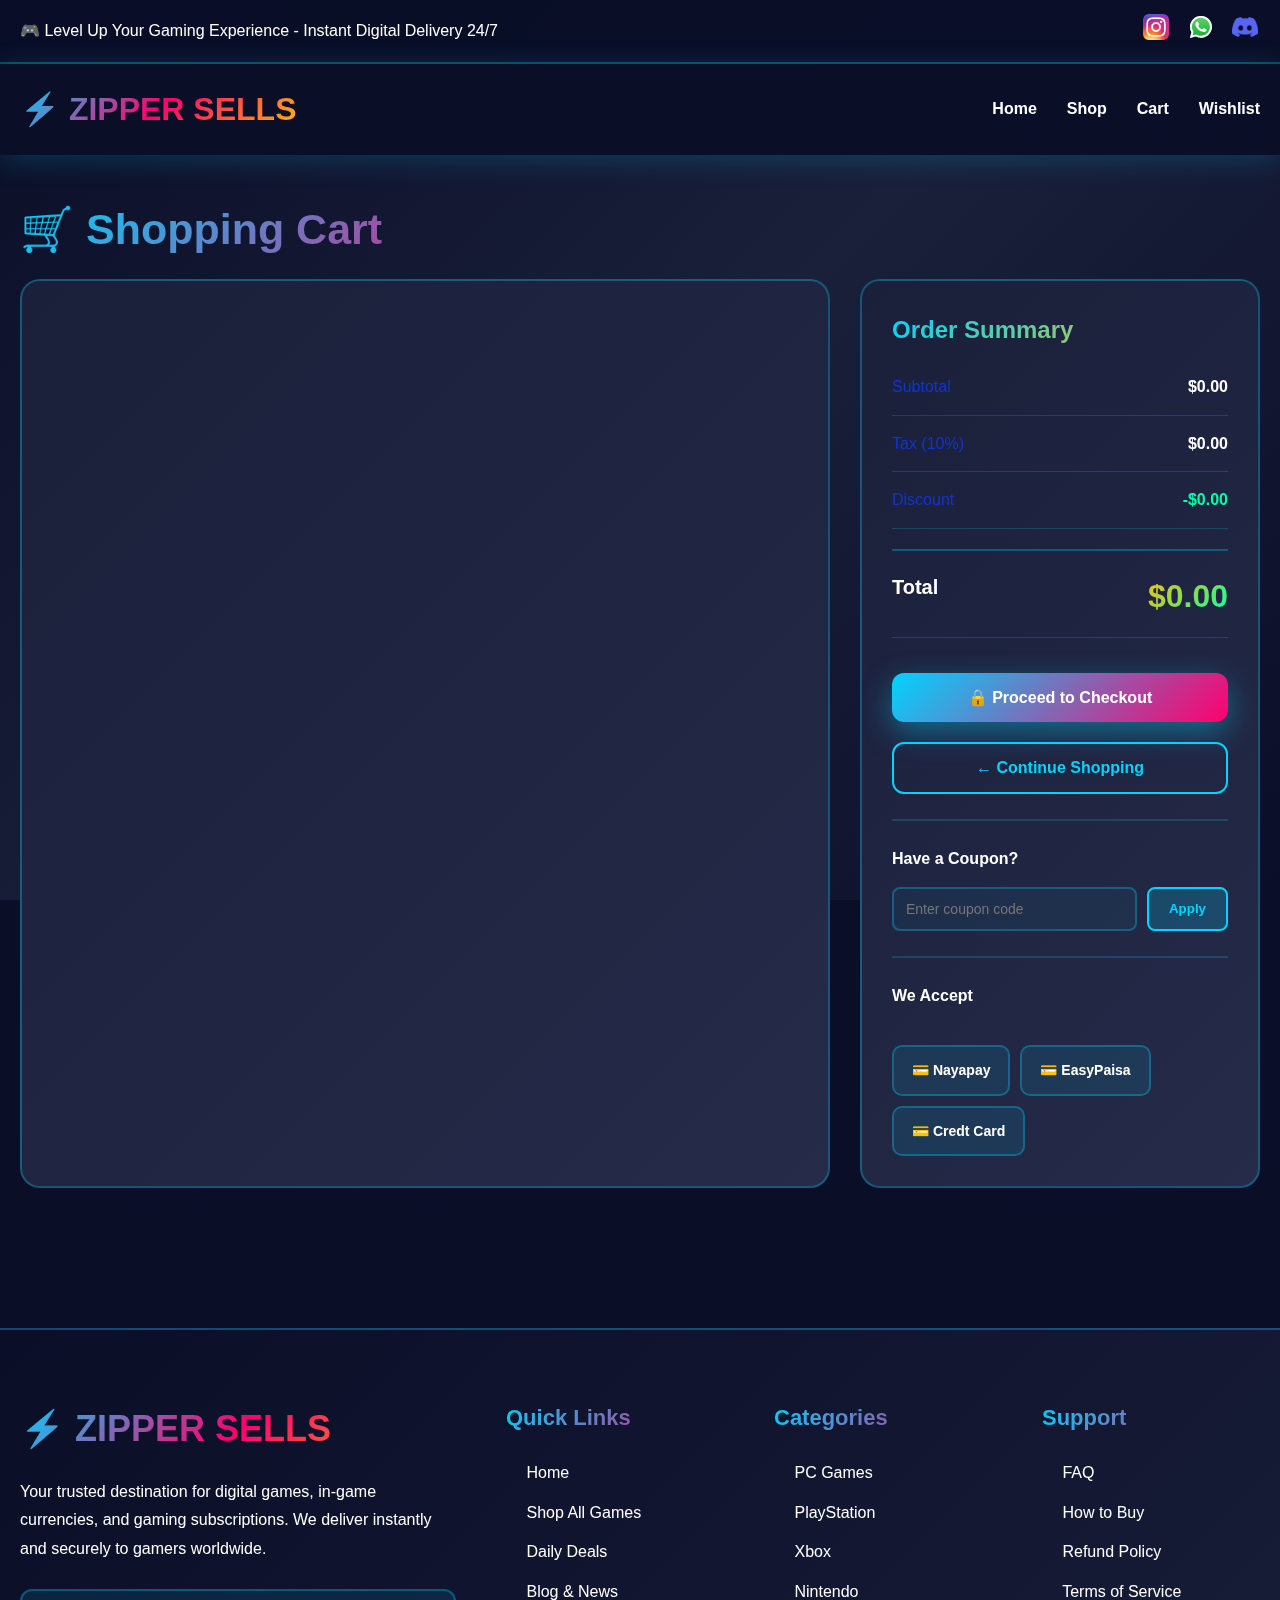
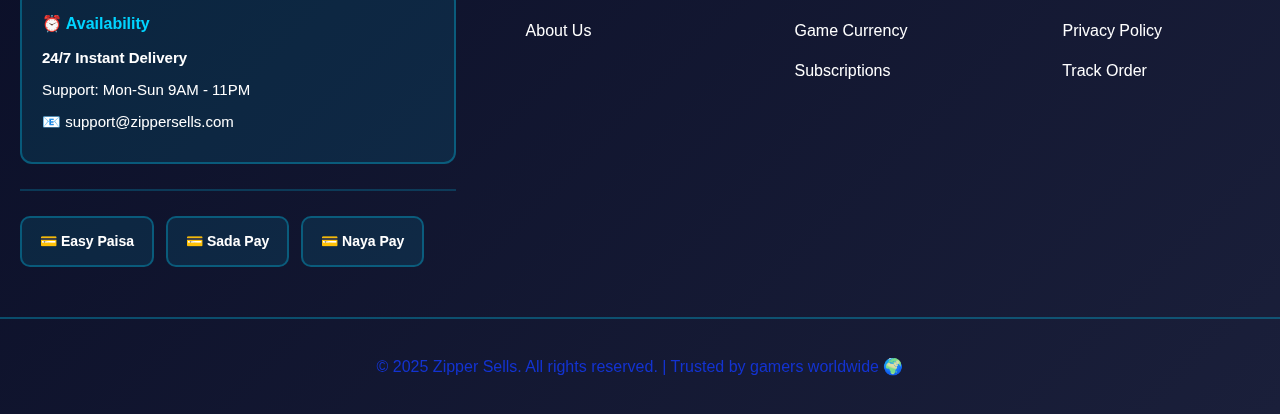
<file: cart.html>
<!DOCTYPE html>
<html lang="en">
<head>
    <meta charset="UTF-8">
    <meta name="viewport" content="width=device-width, initial-scale=1.0">
    <title>Shopping Cart - Zipper Sells</title>
         <link rel="icon" href="https://zippersells.com/wp-content/uploads/2024/07/cropped-ZipperSells-Favicon-32x32.webp" sizes="32x32">
     <link rel="icon" href="https://zippersells.com/wp-content/uploads/2024/07/cropped-ZipperSells-Favicon-192x192.webp" sizes="192x192">
     <link rel="apple-touch-icon" href="https://zippersells.com/wp-content/uploads/2024/07/cropped-ZipperSells-Favicon-180x180.webp">
    <link rel="stylesheet" href="/cart.css">
    <script src="/cart.js" defer></script>
</head>
<body>
    <div class="preloader">
    <div class="zs-loader">ZS</div>
</div>
    <div class="animated-bg"></div>
<!-- Top Bar -->
<div class="top-bar">
  <div class="container">
    <div class="tagline">🎮 Level Up Your Gaming Experience - Instant Digital Delivery 24/7</div>
    <div class="social-links">
      <a href="https://www.instagram.com/zipper_sells?igsh=a3NnZXp4dHJibDcx" title="Instagram">
        <img src="/assets/image/instagram.png" alt="Instagram" class="social-icon">
      </a>
      <a href="#" title="Whatsapp">
        <img src="/assets/image/whatsapp.svg" alt="Whatsapp" class="social-icon">
      </a>
      <a href="https://discord.gg/R9askMTG" title="Discord">
        <img src="/assets/image/discord.png" alt="Discord" class="social-icon">
      </a>
    </div>
  </div>
</div>

    <!-- Main Header -->
    <header class="main-header">
        <div class="header-content">
            <a href="/index.html" class="logo">⚡ ZIPPER SELLS</a>
            <nav>
                <ul class="nav-menu">
                    <li><a href="/index.html">Home</a></li>
                    <li><a href="/index.html">Shop</a></li>
                    <li><a href="/cart.html">Cart</a></li>
                    <li><a href="/wishlist.html">Wishlist</a></li>
                </ul>
            </nav>
        </div>
    </header>

    <!-- Main Content -->
    <div class="container">
        <h1 class="page-title">🛒 Shopping Cart</h1>
        

        <div class="cart-layout" id="cartLayout">
            <!-- Cart Items -->
            <div class="cart-items" id="cart-items">
                <!-- Cart items will be rendered here dynamically -->
            </div>

            <!-- Cart Summary -->
            <div class="cart-summary">
                <h2 class="summary-title">Order Summary</h2>
                
                <div class="summary-row">
                    <span class="summary-label">Subtotal</span>
                    <span class="summary-value" id="subtotal">$0.00</span>
                </div>
                
                <div class="summary-row">
                    <span class="summary-label">Tax (10%)</span>
                    <span class="summary-value" id="tax">$0.00</span>
                </div>
                
                <div class="summary-row">
                    <span class="summary-label">Discount</span>
                    <span class="summary-value" style="color: var(--success);" id="discount">-$0.00</span>
                </div>

                <div class="summary-row summary-total">
                    <span class="total-label">Total</span>
                    <span class="total-value" id="total">$0.00</span>
                </div>

                <button class="btn btn-primary" onclick="proceedToCheckout()">
                    🔒 Proceed to Checkout
                </button>
                
                <a href="index.html">
                    <button class="btn btn-outline">
                        ← Continue Shopping
                    </button>
                </a>

                <div class="coupon-section">
                    <h3 style="font-size: 16px; margin-bottom: 10px;">Have a Coupon?</h3>
                    <div class="coupon-input">
                        <input type="text" placeholder="Enter coupon code" id="couponCode">
                        <button class="coupon-btn" onclick="applyCoupon()">Apply</button>
                    </div>
                </div>

                <div class="payment-methods">
                    <h3 style="font-size: 16px; margin-bottom: 10px;">We Accept</h3>
                    <div class="payment-icons">
                        <div class="payment-icon">💳 Nayapay</div>
                        <div class="payment-icon">💳 EasyPaisa</div>
                        <div class="payment-icon">💳 Credt Card</div>
                    </div>
                </div>
            </div>
        </div>
    </div>
 <!-- Footer -->
    <footer class="footer" id="about">
        <div class="footer-content">
            <div class="footer-section">
                <div class="footer-logo">⚡ ZIPPER SELLS</div>
                <p class="footer-description">
                    Your trusted destination for digital games, in-game currencies, and gaming subscriptions. We deliver instantly and securely to gamers worldwide.
                </p>
                <div class="availability-hours">
                    <h4 style="margin-bottom: 10px; color: var(--primary);">⏰ Availability</h4>
                    <p><strong>24/7 Instant Delivery</strong></p>
                    <p>Support: Mon-Sun 9AM - 11PM</p>
                    <p>📧 support@zippersells.com</p>
                </div>
                <div class="payment-methods">
                    <div class="payment-icon">💳 Easy Paisa</div>
                    <div class="payment-icon">💳 Sada Pay</div>
                    <div class="payment-icon">💳 Naya Pay</div>
                </div>
            </div>

            <div class="footer-section">
                <h3>Quick Links</h3>
                <ul class="footer-links">
                    <li><a href="/index.html">Home</a></li>
                    <li><a href="/index.html">Shop All Games</a></li>
                    <li><a href="/index.html">Daily Deals</a></li>
                    <li><a href="/blogs.html">Blog & News</a></li>
                    <li><a href="/about.html">About Us</a></li>
                </ul>
            </div>

            <div class="footer-section">
                <h3>Categories</h3>
                <ul class="footer-links">
                    <li><a href="/index.html">PC Games</a></li>
                    <li><a href="/index.html">PlayStation</a></li>
                    <li><a href="/index.html">Xbox</a></li>
                    <li><a href="/index.html">Nintendo</a></li>
                    <li><a href="/index.html">Game Currency</a></li>
                    <li><a href="/index.html">Subscriptions</a></li>
                </ul>
            </div>

            <div class="footer-section">
                <h3>Support</h3>
                <ul class="footer-links">
                    <li><a href="/Faq.html">FAQ</a></li>
                    <li><a href="/Faq.html">How to Buy</a></li>
                    <li><a href="/Faq.html">Refund Policy</a></li>
                    <li><a href="/Faq.html">Terms of Service</a></li>
                    <li><a href="/Faq.html">Privacy Policy</a></li>
                    <li><a href="/Faq.html">Track Order</a></li>
                </ul>
            </div>
        </div>

        <div class="footer-bottom">
            <p>&copy; 2025 Zipper Sells. All rights reserved. | Trusted by gamers worldwide 🌍</p>
        </div>
    </footer>

    
</body>
</html>
</file>
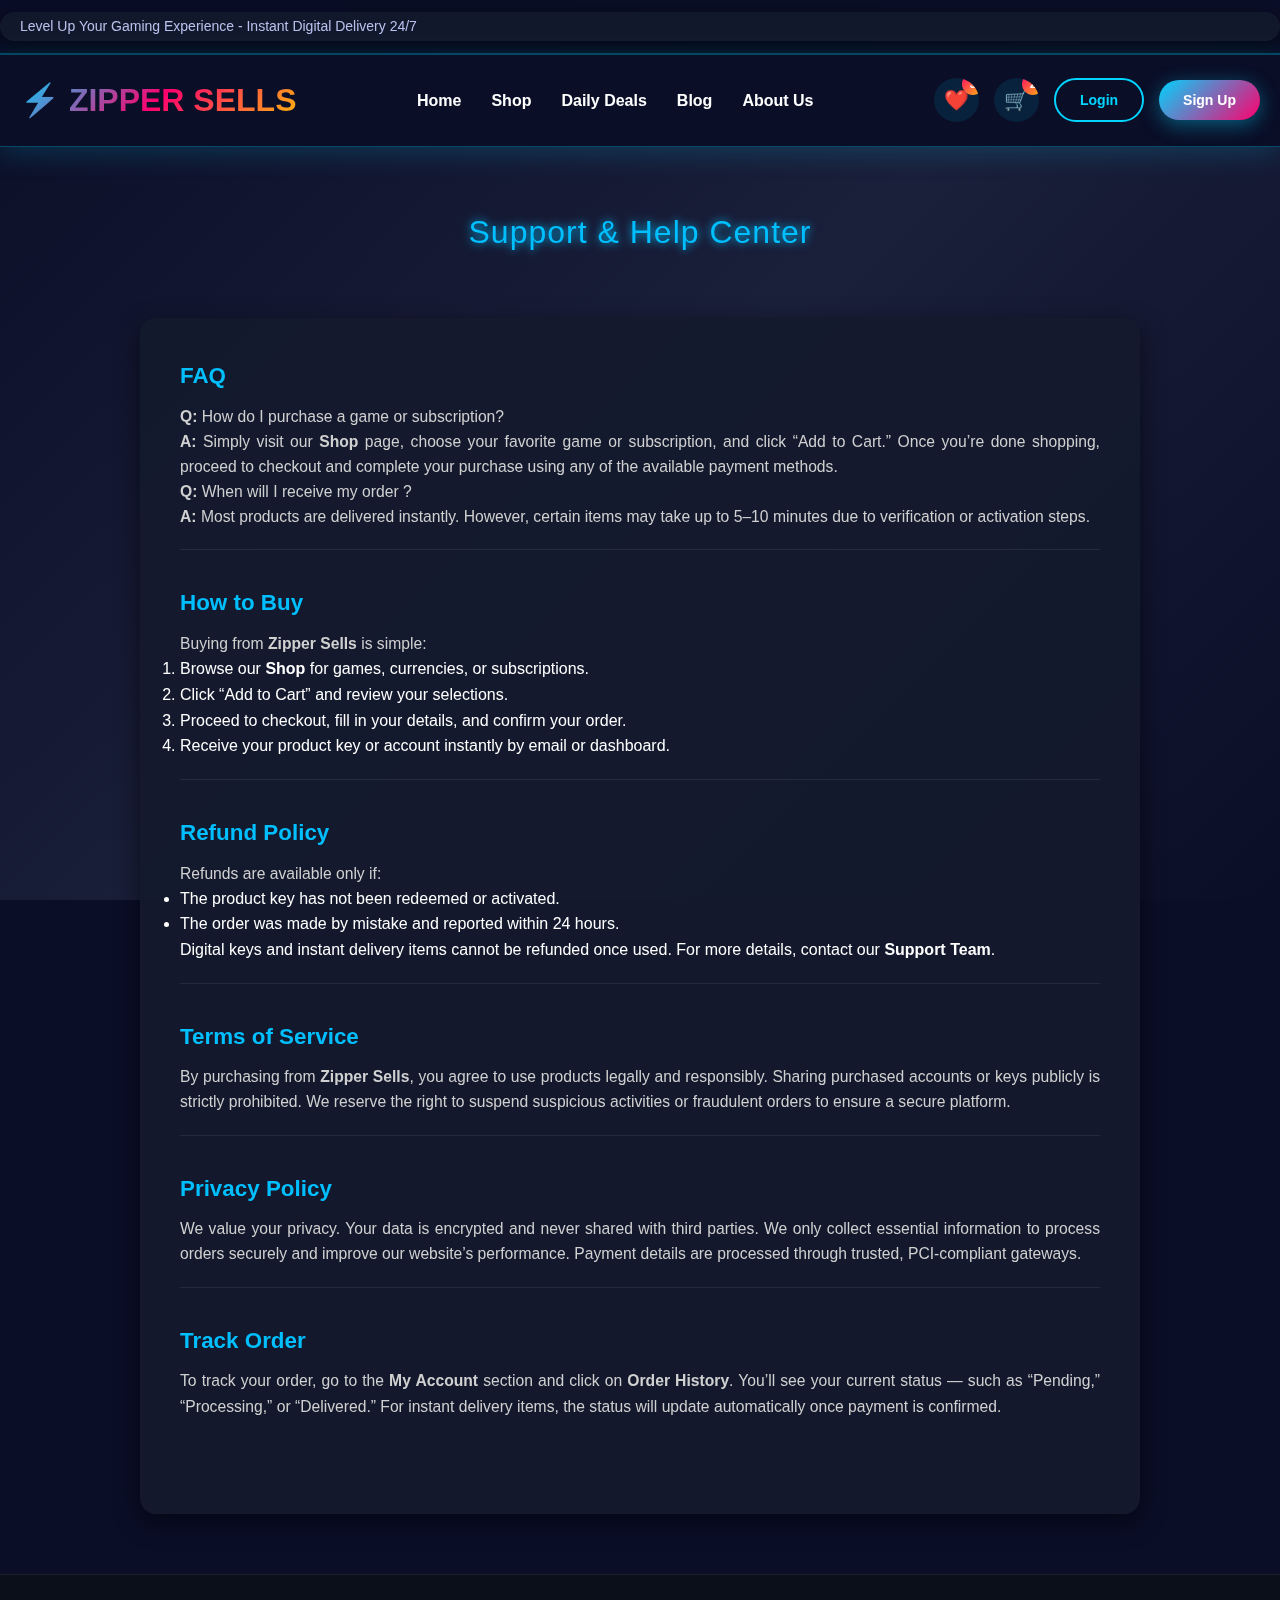
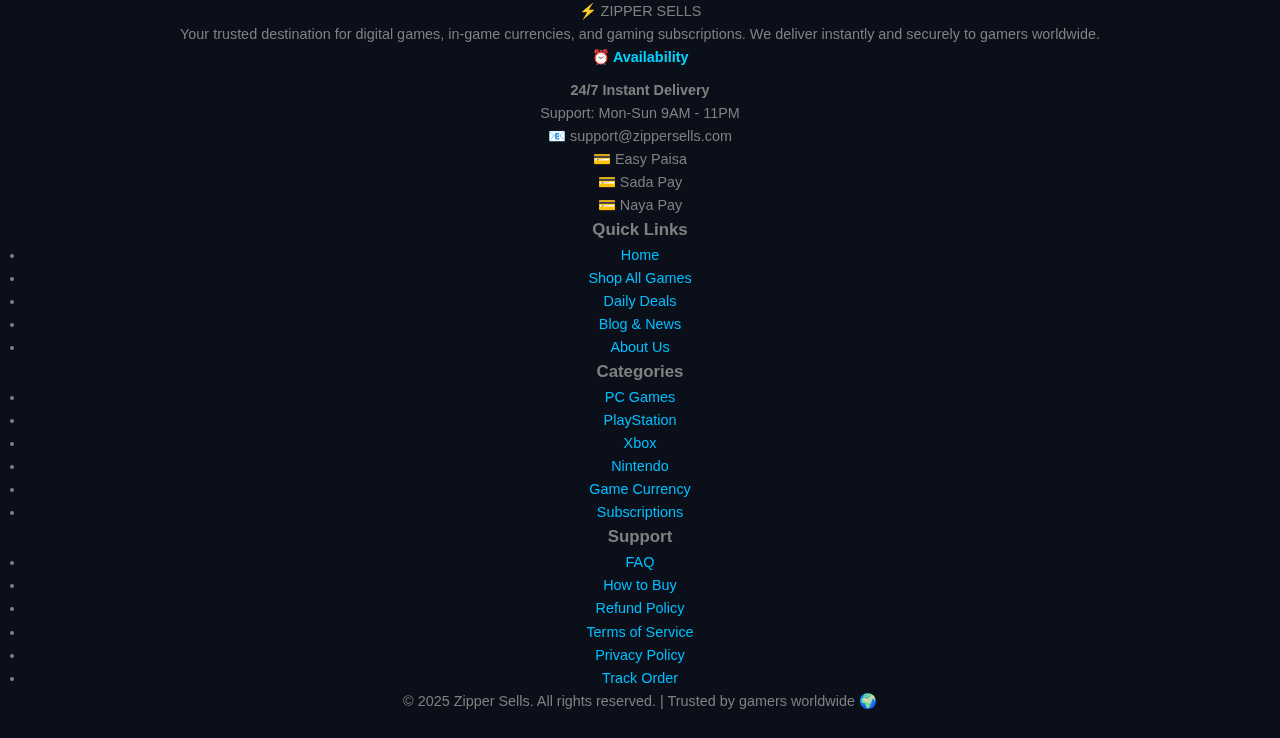
<file: Faq.html>
<!DOCTYPE html>
<html lang="en">
<head>
  <meta charset="UTF-8">
  <meta name="viewport" content="width=device-width, initial-scale=1.0">
  <title>Zipper Sells | Support</title>
  <style>
    /* ===== Global Styling ===== */
    * {
      margin: 0;
      padding: 0;
      box-sizing: border-box;
      font-family: "Poppins", sans-serif;
    }
         :root {
            --primary: #00d4ff;
            --primary-dark: #0099cc;
            --secondary: #ff006e;
            --accent: #ffbe0b;
            --dark: #0a0e27;
            --dark-light: #1a1f3a;
            --dark-card: #252b48;
            --text: #ffffff;
            --text-dark: #b8c1ec;
            --success: #06ffa5;
            --purple: #a855f7;
        }
    /* Preloader Styles */
    .preloader {
        position: fixed;
        top: 0;
        left: 0;
        width: 100%;
        height: 100%;
        background: var(--dark);
        display: flex;
        justify-content: center;
        align-items: center;
        z-index: 9999;
        transition: opacity 0.5s ease-out, visibility 0.5s ease-out;
    }

    .preloader.fade-out {
        opacity: 0;
        visibility: hidden;
    }

    .zs-loader {
        font-size: 72px;
        font-weight: bold;
        background: linear-gradient(135deg, var(--primary), var(--secondary), var(--accent));
        -webkit-background-clip: text;
        background-clip: text;
        -webkit-text-fill-color: transparent;
        position: relative;
        animation: zsLoaderPulse 2s ease-in-out infinite;
    }

    .zs-loader::after {
        content: '';
        position: absolute;
        bottom: -10px;
        left: 0;
        width: 100%;
        height: 4px;
        background: linear-gradient(90deg, var(--primary), var(--secondary));
        animation: zsLoaderLine 1.5s ease-in-out infinite;
        border-radius: 2px;
    }

    @keyframes zsLoaderPulse {
        0%, 100% {
            transform: scale(1);
            filter: brightness(1);
        }
        50% {
            transform: scale(1.1);
            filter: brightness(1.2);
        }
    }

    @keyframes zsLoaderLine {
        0% {
            width: 0;
            left: 0;
            right: auto;
        }
        50% {
            width: 100%;
            left: 0;
            right: auto;
        }
        51% {
            width: 100%;
            left: auto;
            right: 0;
        }
        100% {
            width: 0;
            left: auto;
            right: 0;
        }
    }

        body {
            font-family: 'Segoe UI', Tahoma, Geneva, Verdana, sans-serif;
            background: #0a0e27;
            color: var(--text);
            line-height: 1.6;
            overflow-x: hidden;
        }

        /* Animated Background */
        .animated-bg {
            position: fixed;
            top: 0;
            left: 0;
            width: 100%;
            height: 100%;
            z-index: -1;
            background: linear-gradient(135deg, #0a0e27 0%, #1a1f3a 50%, #0a0e27 100%);
            animation: gradientShift 15s ease infinite;
        }

        @keyframes gradientShift {
            0%, 100% { background-position: 0% 50%; }
            50% { background-position: 100% 50%; }
        }

        .top-bar {
            background: rgba(10, 14, 39, 0.95);
            padding: 12px 0;
            border-bottom: 2px solid rgba(0, 212, 255, 0.3);
            backdrop-filter: blur(10px);
        }

        .top-bar .container {
            max-width: 1400px;
            margin: 0 auto;
            padding: 0 20px;
            display: flex;
            justify-content: space-between;
            align-items: center;
            flex-wrap: wrap;
        }

        .tagline {
            font-size: 14px;
            color: var(--text-dark);
            animation: pulse 2s ease-in-out infinite;
        }

        @keyframes pulse {
            0%, 100% { opacity: 1; }
            50% { opacity: 0.7; }
        }

        .social-links a {
            color: var(--text);
            margin-left: 15px;
            text-decoration: none;
            transition: all 0.3s;
            font-size: 18px;
        }

        .social-links a:hover {
            color: var(--primary);
            transform: scale(1.2) rotate(10deg);
        }

        .main-header {
            background: rgba(10, 14, 39, 0.98);
            padding: 20px 0;
            position: sticky;
            top: 0;
            z-index: 1000;
            backdrop-filter: blur(20px);
            box-shadow: 0 4px 30px rgba(0, 212, 255, 0.2);
            border-bottom: 1px solid rgba(0, 212, 255, 0.3);
        }

        .header-content {
            max-width: 1400px;
            margin: 0 auto;
            padding: 0 20px;
            display: flex;
            justify-content: space-between;
            align-items: center;
            flex-wrap: wrap;
        }

        .logo {
            font-size: 32px;
            font-weight: bold;
            background: linear-gradient(135deg, var(--primary), var(--secondary), var(--accent));
            -webkit-background-clip: text;
            background-clip: text;
            -webkit-text-fill-color: transparent;
            text-decoration: none;
            animation: glow 3s ease-in-out infinite;
        }

        @keyframes glow {
            0%, 100% { filter: drop-shadow(0 0 10px rgba(0, 212, 255, 0.5)); }
            50% { filter: drop-shadow(0 0 20px rgba(255, 0, 110, 0.8)); }
        }

        .nav-menu {
            display: flex;
            gap: 30px;
            list-style: none;
        }

        .nav-menu a {
            color: var(--text);
            text-decoration: none;
            font-weight: 600;
            transition: all 0.3s;
            position: relative;
        }

        .nav-menu a::after {
            content: '';
            position: absolute;
            bottom: -5px;
            left: 0;
            width: 0;
            height: 2px;
            background: linear-gradient(90deg, var(--primary), var(--secondary));
            transition: width 0.3s;
        }

        .nav-menu a:hover::after {
            width: 100%;
        }

        .nav-menu a:hover {
            color: var(--primary);
        }

        .header-actions {
            display: flex;
            gap: 15px;
            align-items: center;
        }

        .btn {
            padding: 12px 24px;
            border-radius: 25px;
            text-decoration: none;
            font-weight: 600;
            transition: all 0.4s;
            border: none;
            cursor: pointer;
            font-size: 14px;
            position: relative;
            overflow: hidden;
        }

        .btn::before {
            content: '';
            position: absolute;
            top: 50%;
            left: 50%;
            width: 0;
            height: 0;
            border-radius: 50%;
            background: rgba(255, 255, 255, 0.3);
            transform: translate(-50%, -50%);
            transition: width 0.6s, height 0.6s;
        }

        .btn:hover::before {
            width: 300px;
            height: 300px;
        }

        .btn-primary {
            background: linear-gradient(135deg, var(--primary), var(--secondary));
            color: white;
            box-shadow: 0 5px 20px rgba(0, 212, 255, 0.4);
        }

        .btn-primary:hover {
            transform: translateY(-3px);
            box-shadow: 0 10px 30px rgba(0, 212, 255, 0.6);
        }

        .btn-outline {
            border: 2px solid var(--primary);
            color: var(--primary);
            background: transparent;
        }

        .btn-outline:hover {
            background: var(--primary);
            color: var(--dark);
            transform: translateY(-3px);
        }

        .icon-btn {
            background: rgba(0, 212, 255, 0.1);
            color: var(--text);
            font-size: 20px;
            position: relative;
            padding: 10px;
            border-radius: 50%;
        }

        .icon-btn:hover {
            background: rgba(0, 212, 255, 0.3);
            transform: scale(1.1) rotate(15deg);
        }

        .badge {
            position: absolute;
            top: -5px;
            right: -5px;
            background: linear-gradient(135deg, var(--secondary), var(--accent));
            color: white;
            border-radius: 50%;
            width: 22px;
            height: 22px;
            display: flex;
            align-items: center;
            justify-content: center;
            font-size: 11px;
            font-weight: bold;
            animation: bounce 2s ease infinite;
        }

        @keyframes bounce {
            0%, 100% { transform: scale(1); }
            50% { transform: scale(1.2); }
        }

        .main-content-wrapper {
            display: flex;
            gap: 30px;
            max-width: 1400px;
            margin: 0 auto;
            padding: 40px 20px;
        }

    a {
      text-decoration: none;
      color: #00bfff;
      transition: color 0.3s ease;
    }

    a:hover {
      color: #66d9ff;
    }

    
    /* ===== Page Header ===== */
    .page-header {
      text-align: center;
      padding: 60px 20px 20px;
      color: #00bfff;
      font-size: 2rem;
      text-shadow: 0 0 10px #00bfff;
      letter-spacing: 1px;
    }

    /* ===== Container ===== */
    .container {
      max-width: 1000px;
      margin: 40px auto;
      background: rgba(20, 25, 45, 0.9);
      padding: 40px;
      border-radius: 16px;
      box-shadow: 0 8px 25px rgba(0, 0, 0, 0.5);
      animation: fadeIn 1.2s ease;
    }

    .section {
      margin-bottom: 35px;
      border-bottom: 1px solid rgba(255, 255, 255, 0.08);
      padding-bottom: 20px;
    }

    .section:last-child {
      border-bottom: none;
    }

    .section h2 {
      color: #00bfff;
      font-size: 1.4rem;
      margin-bottom: 10px;
      transition: transform 0.3s;
    }

    .section h2:hover {
      transform: translateX(5px);
      text-shadow: 0 0 10px #00bfff;
    }

    .section p {
      color: #d0d0d0;
      text-align: justify;
      font-size: 0.98rem;
    }

    /* ===== Footer ===== */
    footer {
      text-align: center;
      padding: 25px;
      background-color: #0b0f19;
      color: #808080;
      border-top: 1px solid rgba(255, 255, 255, 0.08);
      margin-top: 60px;
      font-size: 0.9rem;
    }

    /* ===== Animations ===== */
    @keyframes fadeIn {
      from { opacity: 0; transform: translateY(20px); }
      to { opacity: 1; transform: translateY(0); }
    }

  </style>
</head>
<body>
  <div class="preloader">
    <div class="zs-loader">ZS</div>
</div>
     <div class="animated-bg"></div>

    <!-- Top Bar -->
    <div class="top-bar">
        <div class="container">
            <div class="tagline"> Level Up Your Gaming Experience - Instant Digital Delivery 24/7</div>
            <div class="social-links">
                <a href="https://t.me/@Zipper_ISA" title="Telegram"></a>
                <a href="https://www.instagram.com/zipper_sells/" title="Instagram"></a>
                <a href="https://discord.com/invite/qzsq6rb2Rh" title="Discord"></a>
                <a href="#" title="Whatsapp"></a>
            </div>
        </div>
    </div>

    <!-- Main Header -->
    <header class="main-header">
        <div class="header-content">
            <a href="#" class="logo">⚡ ZIPPER SELLS</a>
            <nav>
                <ul class="nav-menu">
                    <li><a href="/index.html">Home</a></li>
                    <li><a href="/index.html">Shop</a></li>
                    <li><a href="/index.html">Daily Deals</a></li>
                    <li><a href="/blogs.html">Blog</a></li>
                    <li><a href="/about.html">About Us</a></li>
                </ul>
            </nav>
            <div class="header-actions">
                <button class="btn icon-btn" onclick="window.location.href='wishlist.html'">
                    ❤️
                    <span class="badge">3</span>
                </button>
                <button class="btn icon-btn" onclick="window.location.href='/cart.html'">
                    🛒
                    <span class="badge cart-badge">2</span>
                </button>
                <button class="btn btn-outline" onclick="openModal('login')">Login</button>
                <button class="btn btn-primary" onclick="openModal('signup')">Sign Up</button>
            </div>
        </div>
    </header>


  <!-- ===== Header ===== -->
  <div class="page-header">Support & Help Center</div>

  <!-- ===== Support Content ===== -->
  <div class="container">
    
    <div class="section">
      <h2>FAQ</h2>
      <p>
        <strong>Q:</strong> How do I purchase a game or subscription?<br>
        <strong>A:</strong> Simply visit our <b>Shop</b> page, choose your favorite game or subscription, and click “Add to Cart.” Once you’re done shopping, proceed to checkout and complete your purchase using any of the available payment methods.
      </p>
      <p>
        <strong>Q:</strong> When will I receive my order ?<br>
        <strong>A:</strong> Most products are delivered instantly. However, certain items may take up to 5–10 minutes due to verification or activation steps.
      </p>
    </div>

    <div class="section">
      <h2>How to Buy</h2>
      <p>
        Buying from <b>Zipper Sells</b> is simple:
        <ol>
          <li>Browse our <b>Shop</b> for games, currencies, or subscriptions.</li>
          <li>Click “Add to Cart” and review your selections.</li>
          <li>Proceed to checkout, fill in your details, and confirm your order.</li>
          <li>Receive your product key or account instantly by email or dashboard.</li>
        </ol>
      </p>
    </div>

    <div class="section">
      <h2>Refund Policy</h2>
      <p>
        Refunds are available only if:
        <ul>
          <li>The product key has not been redeemed or activated.</li>
          <li>The order was made by mistake and reported within 24 hours.</li>
        </ul>
        Digital keys and instant delivery items cannot be refunded once used. For more details, contact our <b>Support Team</b>.
      </p>
    </div>

    <div class="section">
      <h2>Terms of Service</h2>
      <p>
        By purchasing from <b>Zipper Sells</b>, you agree to use products legally and responsibly. Sharing purchased accounts or keys publicly is strictly prohibited. We reserve the right to suspend suspicious activities or fraudulent orders to ensure a secure platform.
      </p>
    </div>

    <div class="section">
      <h2>Privacy Policy</h2>
      <p>
        We value your privacy. Your data is encrypted and never shared with third parties. We only collect essential information to process orders securely and improve our website’s performance. Payment details are processed through trusted, PCI-compliant gateways.
      </p>
    </div>

    <div class="section">
      <h2>Track Order</h2>
      <p>
        To track your order, go to the <b>My Account</b> section and click on <b>Order History</b>. You’ll see your current status — such as “Pending,” “Processing,” or “Delivered.”  
        For instant delivery items, the status will update automatically once payment is confirmed.
      </p>
    </div>

  </div>

  <!-- ===== Footer =====
  <footer>
    © 2025 Zipper Sells. All Rights Reserved.
  </footer> -->
   <!-- Footer -->
    <footer class="footer" id="about">
        <div class="footer-content">
            <div class="footer-section">
                <div class="footer-logo">⚡ ZIPPER SELLS</div>
                <p class="footer-description">
                    Your trusted destination for digital games, in-game currencies, and gaming subscriptions. We deliver instantly and securely to gamers worldwide.
                </p>
                <div class="availability-hours">
                    <h4 style="margin-bottom: 10px; color: var(--primary);">⏰ Availability</h4>
                    <p><strong>24/7 Instant Delivery</strong></p>
                    <p>Support: Mon-Sun 9AM - 11PM</p>
                    <p>📧 support@zippersells.com</p>
                </div>
                <div class="payment-methods">
                    <div class="payment-icon">💳 Easy Paisa</div>
                    <div class="payment-icon">💳 Sada Pay</div>
                    <div class="payment-icon">💳 Naya Pay</div>
                </div>
            </div>

            <div class="footer-section">
                <h3>Quick Links</h3>
                <ul class="footer-links">
                    <li><a href="/index.html">Home</a></li>
                    <li><a href="/index.html">Shop All Games</a></li>
                    <li><a href="/index.html">Daily Deals</a></li>
                    <li><a href="/blogs.html">Blog & News</a></li>
                    <li><a href="/about.html">About Us</a></li>
                </ul>
            </div>

            <div class="footer-section">
                <h3>Categories</h3>
                <ul class="footer-links">
                    <li><a href="/index.html">PC Games</a></li>
                    <li><a href="/index.html">PlayStation</a></li>
                    <li><a href="/index.html">Xbox</a></li>
                    <li><a href="/index.html">Nintendo</a></li>
                    <li><a href="/index.html">Game Currency</a></li>
                    <li><a href="/index.html">Subscriptions</a></li>
                </ul>
            </div>

            <div class="footer-section">
                <h3>Support</h3>
                <ul class="footer-links">
                    <li><a href="/Faq.html">FAQ</a></li>
                    <li><a href="/Faq.html">How to Buy</a></li>
                    <li><a href="/Faq.html">Refund Policy</a></li>
                    <li><a href="/Faq.html">Terms of Service</a></li>
                    <li><a href="/Faq.html">Privacy Policy</a></li>
                    <li><a href="/Faq.html">Track Order</a></li>
                </ul>
            </div>
        </div>

        <div class="footer-bottom">
            <p>&copy; 2025 Zipper Sells. All rights reserved. | Trusted by gamers worldwide 🌍</p>
        </div>
    </footer>

<script>
    // Preloader Handler
    document.addEventListener('DOMContentLoaded', function() {
        const preloader = document.querySelector('.preloader');
        
        // Hide preloader after page loads
        window.addEventListener('load', function() {
            preloader.classList.add('fade-out');
            setTimeout(() => {
                preloader.style.display = 'none';
            }, 500);
        });

        // Show preloader before page unload
        document.querySelectorAll('a').forEach(link => {
            link.addEventListener('click', function(e) {
                // Only handle internal links
                if (this.href && this.href.startsWith(window.location.origin)) {
                    e.preventDefault();
                    preloader.style.display = 'flex';
                    preloader.classList.remove('fade-out');
                    setTimeout(() => {
                        window.location = this.href;
                    }, 500);
                }
            });
        });
    });
</script>
</body>
</html>
</file>
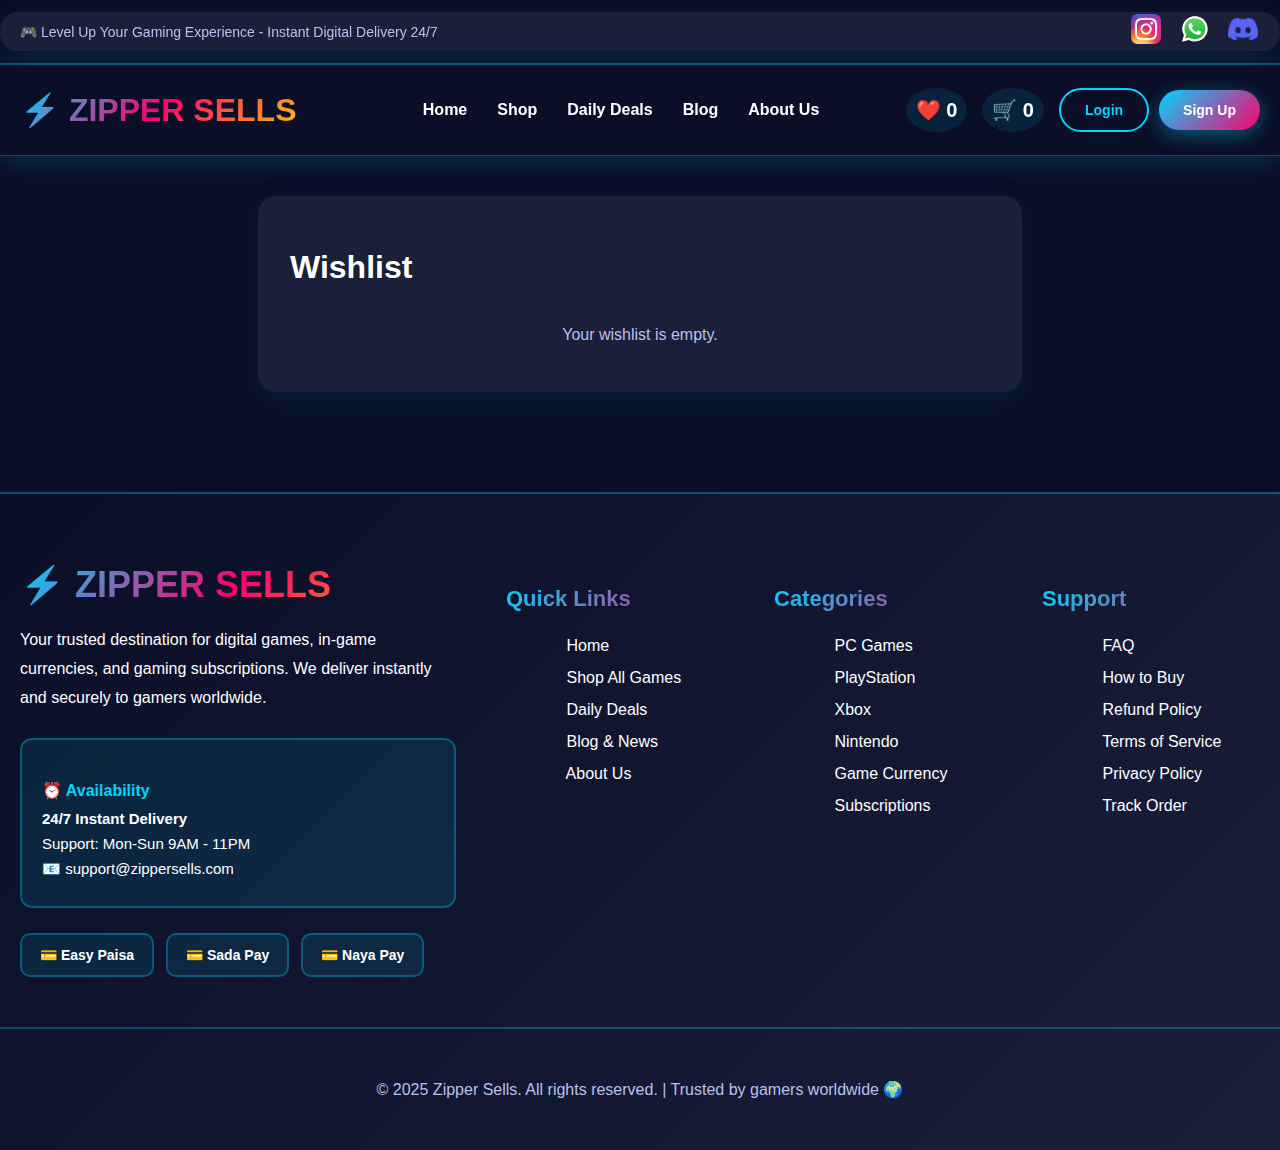
<file: wishlist.html>
<!DOCTYPE html>
<html lang="en">
<head>
    <meta charset="UTF-8">
    <meta name="viewport" content="width=device-width, initial-scale=1.0">
    <link rel="icon" href="/assets/image/favicon.png" type="image/png">
    <title>Wishlist - Zipper Sells</title>
    <style>
        :root {
            --primary: #00d4ff;
            --secondary: #ff006e;
            --accent: #ffbe0b;
            --dark: #0a0e27;
            --dark-light: #1a1f3a;
            --dark-card: #252b48;
            --text: #ffffff;
            --text-dark: #b8c1ec;
        }
    /* Preloader Styles */
    .preloader {
        position: fixed;
        top: 0;
        left: 0;
        width: 100%;
        height: 100%;
        background: var(--dark);
        display: flex;
        justify-content: center;
        align-items: center;
        z-index: 9999;
        transition: opacity 0.5s ease-out, visibility 0.5s ease-out;
    }

    .preloader.fade-out {
        opacity: 0;
        visibility: hidden;
    }

    .zs-loader {
        font-size: 72px;
        font-weight: bold;
        background: linear-gradient(135deg, var(--primary), var(--secondary), var(--accent));
        -webkit-background-clip: text;
        background-clip: text;
        -webkit-text-fill-color: transparent;
        position: relative;
        animation: zsLoaderPulse 2s ease-in-out infinite;
    }

    .zs-loader::after {
        content: '';
        position: absolute;
        bottom: -10px;
        left: 0;
        width: 100%;
        height: 4px;
        background: linear-gradient(90deg, var(--primary), var(--secondary));
        animation: zsLoaderLine 1.5s ease-in-out infinite;
        border-radius: 2px;
    }

    @keyframes zsLoaderPulse {
        0%, 100% {
            transform: scale(1);
            filter: brightness(1);
        }
        50% {
            transform: scale(1.1);
            filter: brightness(1.2);
        }
    }

    @keyframes zsLoaderLine {
        0% {
            width: 0;
            left: 0;
            right: auto;
        }
        50% {
            width: 100%;
            left: 0;
            right: auto;
        }
        51% {
            width: 100%;
            left: auto;
            right: 0;
        }
        100% {
            width: 0;
            left: auto;
            right: 0;
        }
    }
        body {
            font-family: 'Segoe UI', Tahoma, Geneva, Verdana, sans-serif;
            background: var(--dark);
            color: var(--text);
            margin: 0;
            padding: 0;
        }
        /* .main-header {
            background: rgba(10, 14, 39, 0.98);
            padding: 20px 0;
            position: sticky;
            top: 0;
            z-index: 1000;
            backdrop-filter: blur(20px);
            box-shadow: 0 4px 30px rgba(0, 212, 255, 0.2);
            border-bottom: 1px solid rgba(0, 212, 255, 0.3);
        }
        .header-content {
            max-width: 1400px;
            margin: 0 auto;
            padding: 0 20px;
            display: flex;
            justify-content: space-between;
            align-items: center;
            flex-wrap: wrap;
        }
        .logo {
            font-size: 32px;
            font-weight: bold;
            background: linear-gradient(135deg, var(--primary), var(--secondary), var(--accent));
            -webkit-background-clip: text;
            background-clip: text;
            -webkit-text-fill-color: transparent;
            text-decoration: none;
            animation: glow 3s ease-in-out infinite;
        }
        .main-nav {
            display: flex;
            gap: 28px;
            align-items: center;
            margin-left: 40px;
        }
        .main-nav a {
            color: var(--text);
            text-decoration: none;
            font-weight: 600;
            font-size: 18px;
            padding: 6px 0;
            position: relative;
            transition: color 0.2s;
        }
        .main-nav a::after {
            content: '';
            position: absolute;
            left: 0;
            bottom: -3px;
            width: 0;
            height: 2px;
            background: var(--primary);
            transition: width 0.3s;
        }
        .main-nav a:hover {
            color: var(--primary);
        }
        .main-nav a:hover::after {
            width: 100%;
        }
        @media (max-width: 900px) {
            .main-nav {
                margin-left: 0;
                gap: 16px;
            }
            .main-nav a {
                font-size: 16px;
            }
        }
        @keyframes glow {
            0%, 100% { filter: drop-shadow(0 0 10px rgba(0, 212, 255, 0.5)); }
            50% { filter: drop-shadow(0 0 20px rgba(255, 0, 110, 0.8)); }
        }
        .btn.icon-btn {
            background: none !important;
            box-shadow: none !important;
            border: none !important;
            position: relative;
            font-size: 24px;
            margin-left: 10px;
            cursor: pointer;
        }
        .wishlist-badge, .cart-badge {
            min-width: 18px;
            height: 18px;
            font-size: 12px;
            line-height: 18px;
            right: -6px;
            top: -6px;
            background: var(--secondary);
            color: #fff;
            border-radius: 50%;
            text-align: center;
            position: absolute;
            z-index: 10;
        }
        .cart-badge-pop {
            animation: popCartBadge 0.4s;
        }
        @keyframes popCartBadge {
            0% { transform: scale(1); }
            50% { transform: scale(1.5); }
            100% { transform: scale(1); }
        } */
          .animated-bg {
            position: fixed;
            top: 0;
            left: 0;
            width: 100%;
            height: 100%;
            z-index: -1;
            background: linear-gradient(135deg, #0a0e27 0%, #1a1f3a 50%, #0a0e27 100%);
            animation: gradientShift 15s ease infinite;
        }

        @keyframes gradientShift {
            0%, 100% { background-position: 0% 50%; }
            50% { background-position: 100% 50%; }
        }

        .top-bar {
            background: rgba(10, 14, 39, 0.95);
            padding: 12px 0;
            border-bottom: 2px solid rgba(0, 212, 255, 0.3);
            backdrop-filter: blur(10px);
        }

        .top-bar .container {
            max-width: 1400px;
            margin: 0 auto;
            padding: 0 20px;
            display: flex;
            justify-content: space-between;
            align-items: center;
            flex-wrap: wrap;
        }

        .tagline {
            font-size: 14px;
            color: var(--text-dark);
            animation: pulse 2s ease-in-out infinite;
        }

        @keyframes pulse {
            0%, 100% { opacity: 1; }
            50% { opacity: 0.7; }
        }

        .social-links a {
            color: var(--text);
            margin-left: 15px;
            text-decoration: none;
            transition: all 0.3s;
            font-size: 18px;
        }

        .social-links a:hover {
            color: var(--primary);
            transform: scale(1.2) rotate(10deg);
        }

        .main-header {
            background: rgba(10, 14, 39, 0.98);
            padding: 20px 0;
            position: sticky;
            top: 0;
            z-index: 1000;
            backdrop-filter: blur(20px);
            box-shadow: 0 4px 30px rgba(0, 212, 255, 0.2);
            border-bottom: 1px solid rgba(0, 212, 255, 0.3);
        }

        .header-content {
            max-width: 1400px;
            margin: 0 auto;
            padding: 0 20px;
            display: flex;
            justify-content: space-between;
            align-items: center;
            flex-wrap: wrap;
        }

        .logo {
            font-size: 32px;
            font-weight: bold;
            background: linear-gradient(135deg, var(--primary), var(--secondary), var(--accent));
            -webkit-background-clip: text;
            background-clip: text;
            -webkit-text-fill-color: transparent;
            text-decoration: none;
            animation: glow 3s ease-in-out infinite;
        }

        @keyframes glow {
            0%, 100% { filter: drop-shadow(0 0 10px rgba(0, 212, 255, 0.5)); }
            50% { filter: drop-shadow(0 0 20px rgba(255, 0, 110, 0.8)); }
        }

        .nav-menu {
            display: flex;
            gap: 30px;
            list-style: none;
        }

        .nav-menu a {
            color: var(--text);
            text-decoration: none;
            font-weight: 600;
            transition: all 0.3s;
            position: relative;
        }

        .nav-menu a::after {
            content: '';
            position: absolute;
            bottom: -5px;
            left: 0;
            width: 0;
            height: 2px;
            background: linear-gradient(90deg, var(--primary), var(--secondary));
            transition: width 0.3s;
        }

        .nav-menu a:hover::after {
            width: 100%;
        }

        .nav-menu a:hover {
            color: var(--primary);
        }

        .header-actions {
            display: flex;
            gap: 15px;
            align-items: center;
        }

        .btn {
            padding: 12px 24px;
            border-radius: 25px;
            text-decoration: none;
            font-weight: 600;
            transition: all 0.4s;
            border: none;
            cursor: pointer;
            font-size: 14px;
            position: relative;
            overflow: hidden;
        }

        .btn::before {
            content: '';
            position: absolute;
            top: 50%;
            left: 50%;
            width: 0;
            height: 0;
            border-radius: 50%;
            background: rgba(255, 255, 255, 0.3);
            transform: translate(-50%, -50%);
            transition: width 0.6s, height 0.6s;
        }

        .btn:hover::before {
            width: 300px;
            height: 300px;
        }

        .btn-primary {
            background: linear-gradient(135deg, var(--primary), var(--secondary));
            color: white;
            box-shadow: 0 5px 20px rgba(0, 212, 255, 0.4);
        }

        .btn-primary:hover {
            transform: translateY(-3px);
            box-shadow: 0 10px 30px rgba(0, 212, 255, 0.6);
        }

        .btn-outline {
            border: 2px solid var(--primary);
            color: var(--primary);
            background: transparent;
        }

        .btn-outline:hover {
            background: var(--primary);
            color: var(--dark);
            transform: translateY(-3px);
        }

        .icon-btn {
            background: rgba(0, 212, 255, 0.1);
            color: var(--text);
            font-size: 20px;
            position: relative;
            padding: 10px;
            border-radius: 50%;
        }

        .icon-btn:hover {
            background: rgba(0, 212, 255, 0.3);
            transform: scale(1.1) rotate(15deg);
        }

         .badge {
            min-width: 18px;
            height: 18px;
            font-size: 10px;
            line-height: 18px;
            right: -6px;
            top: -6px;
            background: var(--secondary);
            color: #fff;
            border-radius: 50%;
            text-align: center;
            position: absolute;
            z-index: 10;
        }
        .cart-badge-pop {
            animation: popCartBadge 0.4s;
        }

        @keyframes bounce {
            0%, 100% { transform: scale(1); }
            50% { transform: scale(1.2); }
        }

        .container {
            max-width: 700px;
            margin: 40px auto;
            background: var(--dark-light);
            border-radius: 18px;
            box-shadow: 0 8px 32px rgba(0,212,255,0.08);
            padding: 32px;
        }
        /* Cart-style item layout for wishlist */
        .cart-items {
            display: flex;
            flex-direction: column;
            gap: 18px;
        }

        .cart-item {
            display: flex;
            gap: 18px;
            align-items: center;
            padding: 16px;
            background: linear-gradient(135deg, rgba(255,255,255,0.02), rgba(0,0,0,0.03));
            border-radius: 12px;
            border: 1px solid rgba(255,255,255,0.02);
        }

        .cart-item-image {
            width: 90px;
            height: 90px;
            object-fit: cover;
            border-radius: 10px;
            flex-shrink: 0;
        }

        .cart-item-details {
            flex: 1;
        }

        .cart-item-details h3 {
            margin-bottom: 6px;
            font-size: 18px;
        }

        .cart-item-category {
            color: var(--text-dark);
            font-size: 13px;
            margin-bottom: 8px;
        }

        .cart-item-actions {
            display: flex;
            flex-direction: column;
            align-items: flex-end;
            gap: 8px;
        }

        .cart-item-price {
            font-size: 18px;
            font-weight: 700;
            color: var(--accent);
        }

        .remove-btn {
            background: #ff006e;
            color: #fff;
            border: none;
            border-radius: 8px;
            padding: 8px 12px;
            cursor: pointer;
            font-weight: 700;
        }
          .footer {
            background: linear-gradient(135deg, var(--dark), var(--dark-light));
            padding: 70px 0 35px;
            margin-top: 100px;
            border-top: 2px solid rgba(0, 212, 255, 0.3);
        }

        .footer-content {
            max-width: 1400px;
            margin: 0 auto;
            padding: 0 20px;
            display: grid;
            grid-template-columns: 2fr 1fr 1fr 1fr;
            gap: 50px;
            margin-bottom: 50px;
        }

        .footer-section h3 {
            background: linear-gradient(135deg, var(--primary), var(--secondary));
            -webkit-background-clip: text;
            background-clip: text;
            -webkit-text-fill-color: transparent;
            margin-bottom: 25px;
            font-size: 22px;
        }

        .footer-logo {
            font-size: 36px;
            font-weight: bold;
            background: linear-gradient(135deg, var(--primary), var(--secondary), var(--accent));
            -webkit-background-clip: text;
            background-clip: text;
            -webkit-text-fill-color: transparent;
            margin-bottom: 20px;
        }

        .footer-description {
            color: white;
            margin-bottom: 25px;
            line-height: 1.8;
        }

        .footer-links {
            list-style: none;
        }

        .footer-links li {
            margin-bottom: 14px;
        }

        .footer-links a {
            color: white;
            text-decoration: none;
            transition: all 0.3s;
            position: relative;
        }

        .footer-links a::before {
            content: '→ ';
            opacity: 0;
            transition: opacity 0.3s;
        }

        .footer-links a:hover::before {
            opacity: 1;
        }

        .footer-links a:hover {
            color: var(--primary);
            padding-left: 15px;
        }

        .availability-hours {
            background: rgba(0, 212, 255, 0.1);
            padding: 20px;
            border-radius: 12px;
            margin-top: 20px;
            border: 2px solid rgba(0, 212, 255, 0.3);
        }

        .availability-hours p {
            margin: 8px 0;
            font-size: 15px;
        }

        .payment-methods {
            display: flex;
            gap: 12px;
            margin-top: 25px;
            flex-wrap: wrap;
        }

        .payment-icon {
            padding: 12px 18px;
            background: rgba(0, 212, 255, 0.1);
            border-radius: 10px;
            border: 2px solid rgba(0, 212, 255, 0.3);
            font-size: 14px;
            color: var(--text);
            font-weight: 600;
            transition: all 0.3s;
        }

        .payment-icon:hover {
            background: rgba(0, 212, 255, 0.2);
            transform: translateY(-3px);
            border-color: var(--primary);
        }

        .footer-bottom {
            text-align: center;
            padding-top: 35px;
            border-top: 2px solid rgba(0, 212, 255, 0.3);
            color: var(--text-dark);
            max-width: 1400px;
            margin: 0 auto;
        }

        .modal {
            display: none;
            position: fixed;
            top: 0;
            left: 0;
            width: 100%;
            height: 100%;
            background: rgba(0, 0, 0, 0.9);
            z-index: 2000;
            align-items: center;
            justify-content: center;
            backdrop-filter: blur(10px);
        }

        .modal.active {
            display: flex;
            animation: fadeIn 0.3s ease;
        }

        @keyframes fadeIn {
            from { opacity: 0; }
            to { opacity: 1; }
        }

        .modal-content {
            background: linear-gradient(135deg, var(--dark-light), var(--dark-card));
            padding: 50px;
            border-radius: 25px;
            max-width: 500px;
            width: 90%;
            position: relative;
            border: 2px solid rgba(0, 212, 255, 0.4);
            box-shadow: 0 20px 60px rgba(0, 212, 255, 0.3);
            animation: slideUp 0.4s ease;
        }

        @keyframes slideUp {
            from { transform: translateY(50px); opacity: 0; }
            to { transform: translateY(0); opacity: 1; }
        }

        .close-modal {
            position: absolute;
            top: 20px;
            right: 20px;
            font-size: 32px;
            cursor: pointer;
            color: var(--text);
            transition: all 0.3s;
            width: 40px;
            height: 40px;
            display: flex;
            align-items: center;
            justify-content: center;
            border-radius: 50%;
            background: rgba(255, 0, 110, 0.2);
        }

        .close-modal:hover {
            color: var(--secondary);
            transform: rotate(90deg) scale(1.2);
            background: rgba(255, 0, 110, 0.4);
        }

        .modal-title {
            font-size: 32px;
            margin-bottom: 30px;
            background: linear-gradient(135deg, var(--primary), var(--secondary), var(--accent));
            -webkit-background-clip: text;
            background-clip: text;
            -webkit-text-fill-color: transparent;
            font-weight: bold;
        }

    </style>
</head>
<body>
    <div class="preloader">
    <div class="zs-loader">ZS</div>
</div>
 <!-- Top Bar -->
<div class="top-bar">
  <div class="container">
    <div class="tagline">🎮 Level Up Your Gaming Experience - Instant Digital Delivery 24/7</div>
    <div class="social-links">
      <a href="https://www.instagram.com/zipper_sells?igsh=a3NnZXp4dHJibDcx" title="Instagram">
        <img src="/assets/image/instagram.png" alt="Instagram" class="social-icon">
      </a>
      <a href="#" title="Whatsapp">
        <img src="/assets/image/whatsapp.svg" alt="Whatsapp" class="social-icon">
      </a>
      <a href="https://discord.gg/R9askMTG" title="Discord">
        <img src="/assets/image/discord.png" alt="Discord" class="social-icon">
      </a>
    </div>
  </div>
</div>

<style>
  .social-links a {
    display: inline-block;
    margin-left: 10px;
  }

  .social-icon {
  width: 30px;
  height: 30px;
  border-radius: 6px;
  background-color: transparent;
  padding: 2px;
  object-fit: cover;
  transition: transform 0.2s ease;
}


  .social-icon:hover {
    transform: scale(1.2);
  }
</style>


<style>
  .social-links a {
    display: inline-block;
    margin-left: 10px;
  }
  .social-links img.icon {
    width: 24px;
    height: 24px;
    vertical-align: middle;
    transition: transform 0.2s ease;
  }
  .social-links img.icon:hover {
    transform: scale(1.2);
  }
</style>


    <!-- Main Header -->
    <header class="main-header">
        <div class="header-content">
            <a href="#" class="logo">⚡ ZIPPER SELLS</a>
            <nav>
                <ul class="nav-menu">
                    <li><a href="/index.html ">Home</a></li>
                    <li><a href="/index.html ">Shop</a></li>
                    <li><a href="/index.html ">Daily Deals</a></li>
                    <li><a href="/blogs.html">Blog</a></li>
                    <li><a href="/about.html">About Us</a></li>
                </ul>
            </nav>
            <div class="header-actions">
               <button class="btn icon-btn" onclick="window.location.href='/wishlist.html'">
                    ❤️
                    <span class="wishlist-badge">0</span>
                </button>
                <button class="btn icon-btn" onclick="window.location.href='/cart.html'">
                    🛒
                    <span class="cart-badge">0</span>
                </button>
                <div id="auth-area" style="display:flex; gap:10px; align-items:center;">
                    <button class="btn btn-outline" onclick="openModal('login')">Login</button>
                    <button class="btn btn-primary" onclick="openModal('signup')">Sign Up</button>
                </div>
                <div id="account-area" style="display:none; gap:10px; align-items:center;">
                    <span id="account-name" style="font-weight:700; color:var(--primary);"></span>
                    <button class="btn btn-outline" id="logout-btn">Logout</button>
                </div>
            </div>
        </div>
    </header>
    <div class="container">
        <h1 style="margin-bottom: 24px;">Wishlist</h1>
        <div class="cart-items" id="wishlist-items"></div>
    </div>
     <!-- Footer -->
    <footer class="footer" id="about">
        <div class="footer-content">
            <div class="footer-section">
                <div class="footer-logo">⚡ ZIPPER SELLS</div>
                <p class="footer-description">
                    Your trusted destination for digital games, in-game currencies, and gaming subscriptions. We deliver instantly and securely to gamers worldwide.
                </p>
                <div class="availability-hours">
                    <h4 style="margin-bottom: 10px; color: var(--primary);">⏰ Availability</h4>
                    <p><strong>24/7 Instant Delivery</strong></p>
                    <p>Support: Mon-Sun 9AM - 11PM</p>
                    <p>📧 support@zippersells.com</p>
                </div>
                <div class="payment-methods">
                    <div class="payment-icon">💳 Easy Paisa</div>
                    <div class="payment-icon">💳 Sada Pay</div>
                    <div class="payment-icon">💳 Naya Pay</div>
                </div>
            </div>

            <div class="footer-section">
                <h3>Quick Links</h3>
                <ul class="footer-links">
                    <li><a href="/index.html">Home</a></li>
                    <li><a href="/index.html">Shop All Games</a></li>
                    <li><a href="/index.html">Daily Deals</a></li>
                    <li><a href="/blogs.html">Blog & News</a></li>
                    <li><a href="/about.html">About Us</a></li>
                </ul>
            </div>

            <div class="footer-section">
                <h3>Categories</h3>
                <ul class="footer-links">
                    <li><a href="/index.html">PC Games</a></li>
                    <li><a href="/index.html">PlayStation</a></li>
                    <li><a href="/index.html">Xbox</a></li>
                    <li><a href="/index.html">Nintendo</a></li>
                    <li><a href="/index.html">Game Currency</a></li>
                    <li><a href="/index.html">Subscriptions</a></li>
                </ul>
            </div>

            <div class="footer-section">
                <h3>Support</h3>
                <ul class="footer-links">
                    <li><a href="/Faq.html">FAQ</a></li>
                    <li><a href="/Faq.html">How to Buy</a></li>
                    <li><a href="/Faq.html">Refund Policy</a></li>
                    <li><a href="/Faq.html">Terms of Service</a></li>
                    <li><a href="/Faq.html">Privacy Policy</a></li>
                    <li><a href="/Faq.html">Track Order</a></li>
                </ul>
            </div>
        </div>

        <div class="footer-bottom">
            <p>&copy; 2025 Zipper Sells. All rights reserved. | Trusted by gamers worldwide 🌍</p>
        </div>
    </footer>

    <script>
    function renderWishlist() {
        let wishlist = JSON.parse(localStorage.getItem('wishlist')) || [];
        const container = document.getElementById('wishlist-items');
        container.innerHTML = '';
        if (wishlist.length === 0) {
            container.innerHTML = '<p style="color: var(--text-dark); text-align:center;">Your wishlist is empty.</p>';
            return;
        }
        wishlist.forEach((item, index) => {
            container.innerHTML += `
                <div class="cart-item">
                    <img src="${item.image || 'https://via.placeholder.com/90x90?text=No+Image'}" alt="${item.name}" class="cart-item-image">
                    <div class="cart-item-details">
                        <h3>${item.name}</h3>
                        <p class="cart-item-category">${item.category || 'Misc'}</p>
                    </div>
                    <div class="cart-item-actions">
                        <div class="cart-item-price">$${item.price}</div>
                        <button class="remove-btn" onclick="removeFromWishlist(${index})">🗑️ Remove</button>
                    </div>
                </div>
            `;
        });
    }
    function removeFromWishlist(index) {
        let wishlist = JSON.parse(localStorage.getItem('wishlist')) || [];
        wishlist.splice(index, 1);
        localStorage.setItem('wishlist', JSON.stringify(wishlist));
        renderWishlist();
        updateWishlistBadge();
    }
    function updateWishlistBadge() {
        let wishlist = JSON.parse(localStorage.getItem('wishlist')) || [];
        const badge = document.querySelector('.wishlist-badge');
        if (badge) {
            badge.textContent = wishlist.length;
            badge.classList.add('cart-badge-pop');
            setTimeout(() => badge.classList.remove('cart-badge-pop'), 400);
        }
    }
    function updateCartBadge() {
        let cart = JSON.parse(localStorage.getItem('cart')) || [];
        const badge = document.querySelector('.cart-badge');
        if (badge) {
            badge.textContent = cart.reduce((sum, item) => sum + item.quantity, 0);
        }
    }
    window.onload = function() {
        renderWishlist();
        updateWishlistBadge();
        updateCartBadge();
    };
    </script>
    <script>
    // Preloader Handler
    document.addEventListener('DOMContentLoaded', function() {
        const preloader = document.querySelector('.preloader');
        
        // Hide preloader after page loads
        window.addEventListener('load', function() {
            preloader.classList.add('fade-out');
            setTimeout(() => {
                preloader.style.display = 'none';
            }, 500);
        });

        // Show preloader before page unload
        document.querySelectorAll('a').forEach(link => {
            link.addEventListener('click', function(e) {
                // Only handle internal links
                if (this.href && this.href.startsWith(window.location.origin)) {
                    e.preventDefault();
                    preloader.style.display = 'flex';
                    preloader.classList.remove('fade-out');
                    setTimeout(() => {
                        window.location = this.href;
                    }, 500);
                }
            });
        });
    });
</script>
</body>
</html>
</file>
<file: cart.css>
* {
            margin: 0;
            padding: 0;
            box-sizing: border-box;
        }

        :root {
            --primary: #00d4ff;
            --primary-dark: #0099cc;
            --secondary: #ff006e;
            --accent: #ffbe0b;
            --dark: #0a0e27;
            --dark-light: #1a1f3a;
            --dark-card: #252b48;
            --text: #ffffff;
            --text-dark: #1333d1;
            --success: #06ffa5;
        }

    /* Preloader Styles */
    .preloader {
        position: fixed;
        top: 0;
        left: 0;
        width: 100%;
        height: 100%;
        background: var(--dark);
        display: flex;
        justify-content: center;
        align-items: center;
        z-index: 9999;
        transition: opacity 0.5s ease-out, visibility 0.5s ease-out;
    }

    .preloader.fade-out {
        opacity: 0;
        visibility: hidden;
    }

    .zs-loader {
        font-size: 72px;
        font-weight: bold;
        background: linear-gradient(135deg, var(--primary), var(--secondary), var(--accent));
        -webkit-background-clip: text;
        background-clip: text;
        -webkit-text-fill-color: transparent;
        position: relative;
        animation: zsLoaderPulse 2s ease-in-out infinite;
    }

    .zs-loader::after {
        content: '';
        position: absolute;
        bottom: -10px;
        left: 0;
        width: 100%;
        height: 4px;
        background: linear-gradient(90deg, var(--primary), var(--secondary));
        animation: zsLoaderLine 1.5s ease-in-out infinite;
        border-radius: 2px;
    }

    @keyframes zsLoaderPulse {
        0%, 100% {
            transform: scale(1);
            filter: brightness(1);
        }
        50% {
            transform: scale(1.1);
            filter: brightness(1.2);
        }
    }

    @keyframes zsLoaderLine {
        0% {
            width: 0;
            left: 0;
            right: auto;
        }
        50% {
            width: 100%;
            left: 0;
            right: auto;
        }
        51% {
            width: 100%;
            left: auto;
            right: 0;
        }
        100% {
            width: 0;
            left: auto;
            right: 0;
        }
    }

        body {
            font-family: 'Segoe UI', Tahoma, Geneva, Verdana, sans-serif;
            background: #0a0e27;
            color: var(--text);
            line-height: 1.6;
        }

        .animated-bg {
            position: fixed;
            top: 0;
            left: 0;
            width: 100%;
            height: 100%;
            z-index: -1;
            background: linear-gradient(135deg, #0a0e27 0%, #1a1f3a 50%, #0a0e27 100%);
        }

        .top-bar {
            background: rgba(10, 14, 39, 0.95);
            padding: 12px 0;
            border-bottom: 2px solid rgba(0, 212, 255, 0.3);
        }

        .top-bar .container {
            max-width: 1400px;
            margin: 0 auto;
            padding: 0 20px;
            display: flex;
            justify-content: space-between;
            align-items: center;
        }

        .main-header {
            background: rgba(10, 14, 39, 0.98);
            padding: 20px 0;
            position: sticky;
            top: 0;
            z-index: 1000;
            backdrop-filter: blur(20px);
            box-shadow: 0 4px 30px rgba(0, 212, 255, 0.2);
        }

        .header-content {
            max-width: 1400px;
            margin: 0 auto;
            padding: 0 20px;
            display: flex;
            justify-content: space-between;
            align-items: center;
        }

        .logo {
            font-size: 32px;
            font-weight: bold;
            background: linear-gradient(135deg, var(--primary), var(--secondary), var(--accent));
            -webkit-background-clip: text;
            background-clip: text;
            -webkit-text-fill-color: transparent;
            text-decoration: none;
        }

        .nav-menu {
            display: flex;
            gap: 30px;
            list-style: none;
        }

        .nav-menu a {
            color: var(--text);
            text-decoration: none;
            font-weight: 600;
            transition: all 0.3s;
        }

        .nav-menu a:hover {
            color: var(--primary);
        }

        .container {
            max-width: 1400px;
            margin: 0 auto;
            padding: 40px 20px;
        }

        .page-title {
            font-size: 43px;
            background: linear-gradient(135deg, var(--primary), var(--secondary), var(--accent));
            -webkit-background-clip: text;
            background-clip: text;
            -webkit-text-fill-color: transparent;
            font-weight: bold;
            margin-bottom: 15px;
        }

        .breadcrumb {
            color: var(--text-dark);
            margin-bottom: 41px;
        }

        .breadcrumb a {
            color: var(--primary);
            text-decoration: none;
        }

        .cart-layout {
            display: grid;
            grid-template-columns: 1fr 400px;
            gap: 30px;
        }

        .cart-items {
            background: linear-gradient(135deg, var(--dark-light), var(--dark-card));
            border-radius: 20px;
            padding: 30px;
            border: 2px solid rgba(0, 212, 255, 0.3);
        }

        .cart-item {
            display: grid;
            grid-template-columns: 120px 1fr auto;
            gap: 20px;
            padding: 25px;
            background: rgba(0, 212, 255, 0.05);
            border-radius: 15px;
            margin-bottom: 20px;
            border: 2px solid rgba(0, 212, 255, 0.2);
            transition: all 0.3s;
        }

        .cart-item:hover {
            border-color: var(--primary);
            transform: translateX(5px);
        }

        .cart-item-image {
            width: 120px;
            height: 120px;
            object-fit: cover;
            border-radius: 10px;
        }

        .cart-item-details h3 {
            font-size: 20px;
            margin-bottom: 10px;
        }

        .cart-item-category {
            color: var(--text-dark);
            font-size: 14px;
            margin-bottom: 15px;
        }

        .quantity-control {
            display: flex;
            align-items: center;
            gap: 15px;
            margin-top: 10px;
        }

        .quantity-btn {
            width: 35px;
            height: 35px;
            border: 2px solid var(--primary);
            background: rgba(0, 212, 255, 0.1);
            color: var(--primary);
            border-radius: 8px;
            cursor: pointer;
            font-size: 18px;
            transition: all 0.3s;
        }

        .quantity-btn:hover {
            background: var(--primary);
            color: var(--dark);
        }

        .quantity-display {
            font-size: 18px;
            font-weight: bold;
            min-width: 30px;
            text-align: center;
        }

        .cart-item-actions {
            display: flex;
            flex-direction: column;
            justify-content: space-between;
            align-items: flex-end;
        }

        .cart-item-price {
            font-size: 28px;
            background: linear-gradient(135deg, var(--accent), var(--success));
            -webkit-background-clip: text;
            background-clip: text;
            -webkit-text-fill-color: transparent;
            font-weight: bold;
        }

        .remove-btn {
            background: rgba(255, 0, 110, 0.1);
            color: var(--secondary);
            border: 2px solid var(--secondary);
            padding: 8px 15px;
            border-radius: 8px;
            cursor: pointer;
            transition: all 0.3s;
            font-weight: 600;
        }

        .remove-btn:hover {
            background: var(--secondary);
            color: white;
        }

        .cart-summary {
            background: linear-gradient(135deg, var(--dark-light), var(--dark-card));
            border-radius: 20px;
            padding: 30px;
            border: 2px solid rgba(0, 212, 255, 0.3);
            height: fit-content;
            position: sticky;
            top: 120px;
        }

        .summary-title {
            font-size: 24px;
            margin-bottom: 25px;
            background: linear-gradient(135deg, var(--primary), var(--accent));
            -webkit-background-clip: text;
            background-clip: text;
            -webkit-text-fill-color: transparent;
        }

        .summary-row {
            display: flex;
            justify-content: space-between;
            margin-bottom: 15px;
            padding-bottom: 15px;
            border-bottom: 1px solid rgba(0, 212, 255, 0.2);
        }

        .summary-row:last-child {
            border-bottom: none;
        }

        .summary-label {
            color: var(--text-dark);
        }

        .summary-value {
            font-weight: 600;
            color: var(--text);
        }

        .summary-total {
            margin-top: 20px;
            padding-top: 20px;
            border-top: 2px solid rgba(0, 212, 255, 0.3);
        }

        .total-label {
            font-size: 20px;
            font-weight: bold;
        }

        .total-value {
            font-size: 32px;
            background: linear-gradient(135deg, var(--accent), var(--success));
            -webkit-background-clip: text;
            background-clip: text;
            -webkit-text-fill-color: transparent;
            font-weight: bold;
        }

        .btn {
            padding: 15px 30px;
            border-radius: 12px;
            text-decoration: none;
            font-weight: 600;
            transition: all 0.3s;
            border: none;
            cursor: pointer;
            font-size: 16px;
            width: 100%;
            margin-top: 20px;
        }

        .btn-primary {
            background: linear-gradient(135deg, var(--primary), var(--secondary));
            color: white;
            box-shadow: 0 10px 30px rgba(0, 212, 255, 0.4);
        }

        .btn-primary:hover {
            transform: translateY(-3px);
            box-shadow: 0 15px 40px rgba(0, 212, 255, 0.6);
        }

        .btn-outline {
            border: 2px solid var(--primary);
            color: var(--primary);
            background: transparent;
        }

        .btn-outline:hover {
            background: var(--primary);
            color: var(--dark);
        }

        .coupon-section {
            margin-top: 25px;
            padding-top: 25px;
            border-top: 2px solid rgba(0, 212, 255, 0.2);
        }

        .coupon-input {
            display: flex;
            gap: 10px;
            margin-top: 15px;
        }

        .coupon-input input {
            flex: 1;
            padding: 12px;
            border-radius: 8px;
            border: 2px solid rgba(0, 212, 255, 0.3);
            background: rgba(0, 212, 255, 0.05);
            color: var(--text);
            font-size: 14px;
        }

        .coupon-input input:focus {
            outline: none;
            border-color: var(--primary);
        }

        .coupon-btn {
            padding: 12px 20px;
            background: rgba(0, 212, 255, 0.2);
            color: var(--primary);
            border: 2px solid var(--primary);
            border-radius: 8px;
            cursor: pointer;
            font-weight: 600;
            transition: all 0.3s;
        }

        .coupon-btn:hover {
            background: var(--primary);
            color: var(--dark);
        }

        .empty-cart {
            text-align: center;
            padding: 80px 20px;
        }

        .empty-cart-icon {
            font-size: 120px;
            margin-bottom: 20px;
            opacity: 0.5;
        }

        .empty-cart h2 {
            font-size: 32px;
            margin-bottom: 15px;
            color: var(--text-dark);
        }

        .payment-methods {
            margin-top: 25px;
            padding-top: 25px;
            border-top: 2px solid rgba(0, 212, 255, 0.2);
        }

        .payment-icons {
            display: flex;
            gap: 10px;
            margin-top: 15px;
            flex-wrap: wrap;
        }

        .payment-icon {
            padding: 8px 12px;
            background: rgba(0, 212, 255, 0.1);
            border-radius: 8px;
            border: 2px solid rgba(0, 212, 255, 0.3);
            font-size: 12px;
            font-weight: 600;
        }

        @media (max-width: 1024px) {
            .cart-layout {
                grid-template-columns: 1fr;
            }

            .cart-summary {
                position: relative;
                top: 0;
            }
        }

        @media (max-width: 768px) {
            .cart-item {
                grid-template-columns: 1fr;
                text-align: center;
            }

            .cart-item-image {
                margin: 0 auto;
            }

            .cart-item-actions {
                align-items: center;
                flex-direction: row;
                justify-content: space-between;
                margin-top: 15px;
            }

            .quantity-control {
                justify-content: center;
            }
        }
         .footer {
            background: linear-gradient(135deg, var(--dark), var(--dark-light));
            padding: 70px 0 35px;
            margin-top: 100px;
            border-top: 2px solid rgba(0, 212, 255, 0.3);
        }

        .footer-content {
            max-width: 1400px;
            margin: 0 auto;
            padding: 0 20px;
            display: grid;
            grid-template-columns: 2fr 1fr 1fr 1fr;
            gap: 50px;
            margin-bottom: 50px;
        }

        .footer-section h3 {
            background: linear-gradient(135deg, var(--primary), var(--secondary));
            -webkit-background-clip: text;
            background-clip: text;
            -webkit-text-fill-color: transparent;
            margin-bottom: 25px;
            font-size: 22px;
        }

        .footer-logo {
            font-size: 36px;
            font-weight: bold;
            background: linear-gradient(135deg, var(--primary), var(--secondary), var(--accent));
            -webkit-background-clip: text;
            background-clip: text;
            -webkit-text-fill-color: transparent;
            margin-bottom: 20px;
        }

        .footer-description {
            color: white;
            margin-bottom: 25px;
            line-height: 1.8;
        }

        .footer-links {
            list-style: none;
        }

        .footer-links li {
            margin-bottom: 14px;
        }

        .footer-links a {
            color: white;
            text-decoration: none;
            transition: all 0.3s;
            position: relative;
        }

        .footer-links a::before {
            content: '→ ';
            opacity: 0;
            transition: opacity 0.3s;
        }

        .footer-links a:hover::before {
            opacity: 1;
        }

        .footer-links a:hover {
            color: var(--primary);
            padding-left: 15px;
        }

        .availability-hours {
            background: rgba(0, 212, 255, 0.1);
            padding: 20px;
            border-radius: 12px;
            margin-top: 20px;
            border: 2px solid rgba(0, 212, 255, 0.3);
        }

        .availability-hours p {
            margin: 8px 0;
            font-size: 15px;
        }

        .payment-methods {
            display: flex;
            gap: 12px;
            margin-top: 25px;
            flex-wrap: wrap;
        }

        .payment-icon {
            padding: 12px 18px;
            background: rgba(0, 212, 255, 0.1);
            border-radius: 10px;
            border: 2px solid rgba(0, 212, 255, 0.3);
            font-size: 14px;
            color: var(--text);
            font-weight: 600;
            transition: all 0.3s;
        }

        .payment-icon:hover {
            background: rgba(0, 212, 255, 0.2);
            transform: translateY(-3px);
            border-color: var(--primary);
        }

        .footer-bottom {
            text-align: center;
            padding-top: 35px;
            border-top: 2px solid rgba(0, 212, 255, 0.3);
            color: var(--text-dark);
            max-width: 1400px;
            margin: 0 auto;
        }

        .modal {
            display: none;
            position: fixed;
            top: 0;
            left: 0;
            width: 100%;
            height: 100%;
            background: rgba(0, 0, 0, 0.9);
            z-index: 2000;
            align-items: center;
            justify-content: center;
            backdrop-filter: blur(10px);
        }

        .modal.active {
            display: flex;
            animation: fadeIn 0.3s ease;
        }

        @keyframes fadeIn {
            from { opacity: 0; }
            to { opacity: 1; }
        }

        .modal-content {
            background: linear-gradient(135deg, var(--dark-light), var(--dark-card));
            padding: 50px;
            border-radius: 25px;
            max-width: 500px;
            width: 90%;
            position: relative;
            border: 2px solid rgba(0, 212, 255, 0.4);
            box-shadow: 0 20px 60px rgba(0, 212, 255, 0.3);
            animation: slideUp 0.4s ease;
        }

        @keyframes slideUp {
            from { transform: translateY(50px); opacity: 0; }
            to { transform: translateY(0); opacity: 1; }
        }

        .close-modal {
            position: absolute;
            top: 20px;
            right: 20px;
            font-size: 32px;
            cursor: pointer;
            color: var(--text);
            transition: all 0.3s;
            width: 40px;
            height: 40px;
            display: flex;
            align-items: center;
            justify-content: center;
            border-radius: 50%;
            background: rgba(255, 0, 110, 0.2);
        }

        .close-modal:hover {
            color: var(--secondary);
            transform: rotate(90deg) scale(1.2);
            background: rgba(255, 0, 110, 0.4);
        }

        .modal-title {
            font-size: 32px;
            margin-bottom: 30px;
            background: linear-gradient(135deg, var(--primary), var(--secondary), var(--accent));
            -webkit-background-clip: text;
            background-clip: text;
            -webkit-text-fill-color: transparent;
            font-weight: bold;
        }
                  .social-links a {
    display: inline-block;
    margin-left: 10px;
  }

  .social-icon {
  width: 30px;
  height: 30px;
  border-radius: 6px;
  background-color: transparent;
  padding: 2px;
  object-fit: cover;
  transition: transform 0.2s ease;
}


  .social-icon:hover {
    transform: scale(1.2);
  }
    .social-links a {
    display: inline-block;
    margin-left: 10px;
  }
  .social-links img.icon {
    width: 24px;
    height: 24px;
    vertical-align: middle;
    transition: transform 0.2s ease;
  }
  .social-links img.icon:hover {
    transform: scale(1.2);
  }
</file>
